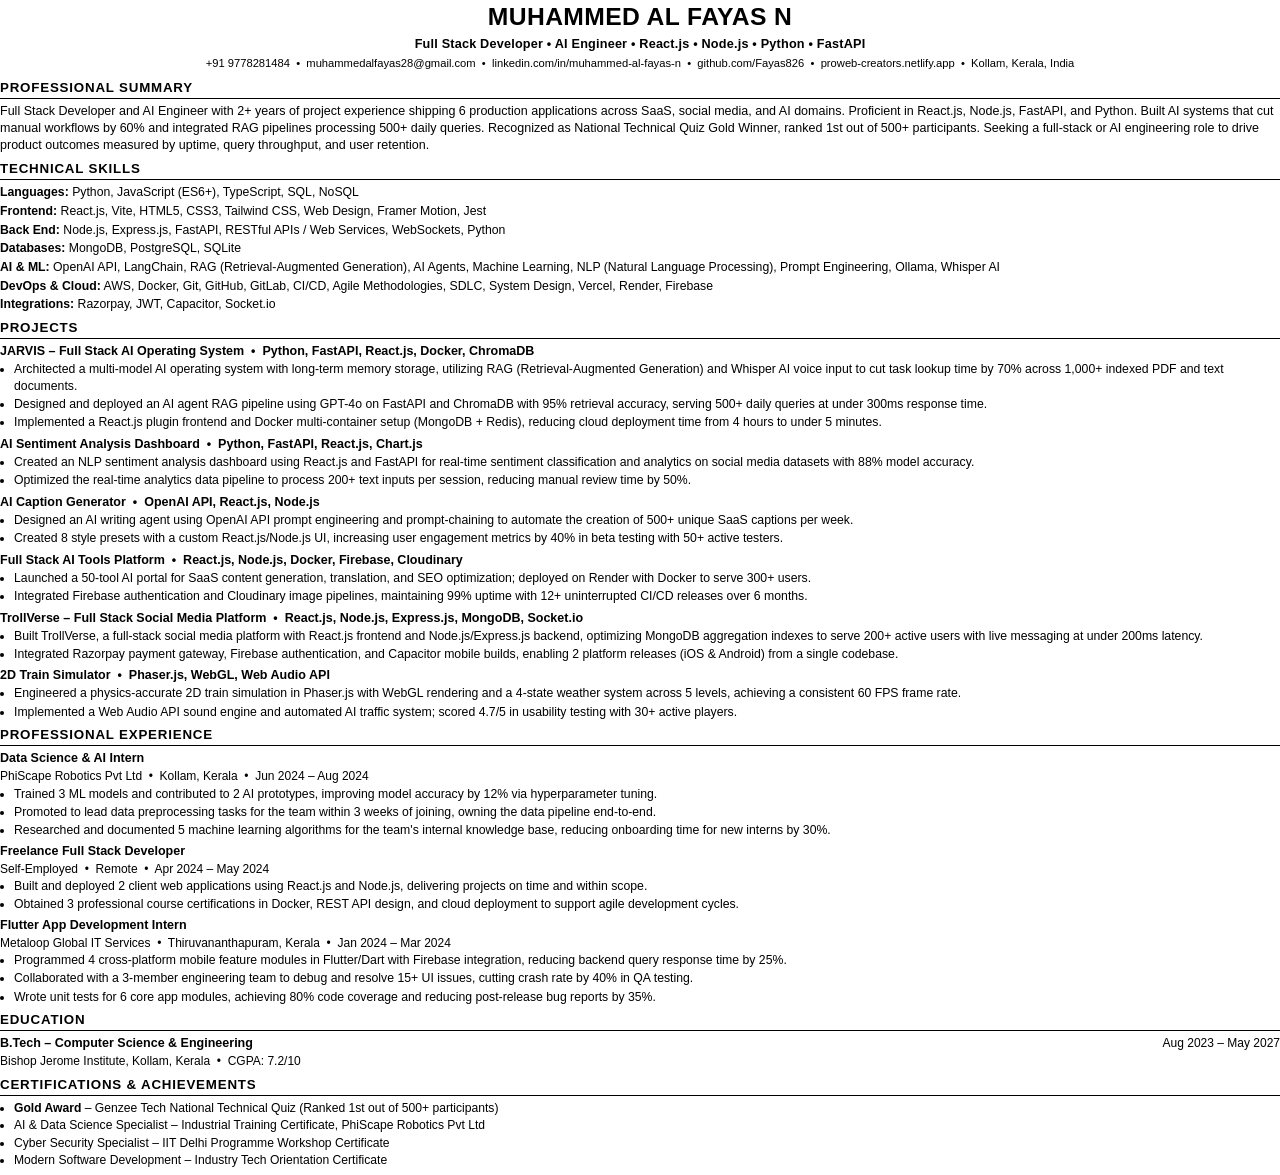
<file: ats_resume_build.html>
<!DOCTYPE html>
<html lang="en">
<head>
<meta charset="UTF-8">
<meta name="viewport" content="width=device-width, initial-scale=1.0">
<title>Muhammed Al Fayas N - Resume</title>
<style>
  @page { size: A4 portrait; margin: 13mm 16mm 13mm 16mm; }
  * { margin:0; padding:0; box-sizing:border-box; }
  body { font-family: Calibri, Arial, Helvetica, sans-serif; font-size: 9.4pt; line-height: 1.36; color: #000; background: #fff; }
  .name { font-size: 18.5pt; font-weight: 700; text-align: center; margin-bottom: 2px; letter-spacing: 0.4px; }
  .headline { font-size: 9.5pt; font-weight: 600; text-align: center; margin-bottom: 3px; color: #000; letter-spacing: 0.2px; }
  .contact-line { font-size: 8.4pt; text-align: center; margin-bottom: 8px; }
  .contact-line a { color: #000; text-decoration: none; }
  .section { margin-bottom: 6px; page-break-inside: avoid; }
  .section-title { font-size: 10pt; font-weight: 700; text-transform: uppercase; letter-spacing: 0.8px; border-bottom: 1.2px solid #000; padding-bottom: 1px; margin-bottom: 4px; }
  p { font-size: 9.4pt; }
  li { font-size: 9.2pt; margin-bottom: 1.5px; }
  .skill-row { margin-bottom: 2px; font-size: 9.2pt; }
  .skill-label { font-weight: 700; }
  .project-block { margin-bottom: 5px; page-break-inside: avoid; }
  .project-title { font-weight: 700; font-size: 9.4pt; margin-bottom: 1px; }
  .bullets { margin-left: 14px; margin-top: 1px; }
  .entry-block { margin-bottom: 4px; page-break-inside: avoid; }
  .entry-header { display: flex; justify-content: space-between; align-items: baseline; }
  .entry-title { font-weight: 700; font-size: 9.4pt; }
  .entry-date { font-size: 9pt; }
  .entry-sub { font-size: 9pt; margin-top: 1px; }
  .cert-list { margin-left: 14px; }
  .cert-list li { margin-bottom: 1px; font-size: 9.1pt; }
</style>
</head>
<body>

<div class="name">MUHAMMED AL FAYAS N</div>
<div class="headline">Full Stack Developer • AI Engineer • React.js • Node.js • Python • FastAPI</div>
<div class="contact-line">
  +91 9778281484 &nbsp;•&nbsp; muhammedalfayas28@gmail.com &nbsp;•&nbsp;
  linkedin.com/in/muhammed-al-fayas-n &nbsp;•&nbsp;
  github.com/Fayas826 &nbsp;•&nbsp;
  proweb-creators.netlify.app &nbsp;•&nbsp;
  Kollam, Kerala, India
</div>

<!-- SUMMARY: No buzzwords, specific numbers, clear value proposition -->
<div class="section">
  <div class="section-title">Professional Summary</div>
  <p>Full Stack Developer and AI Engineer with 2+ years of project experience shipping 6 production applications across SaaS, social media, and AI domains. Proficient in React.js, Node.js, FastAPI, and Python. Built AI systems that cut manual workflows by 60% and integrated RAG pipelines processing 500+ daily queries. Recognized as National Technical Quiz Gold Winner, ranked 1st out of 500+ participants. Seeking a full-stack or AI engineering role to drive product outcomes measured by uptime, query throughput, and user retention.</p>
</div>

<!-- SKILLS: Specific, no buzzwords -->
<div class="section">
  <div class="section-title">Technical Skills</div>
  <div class="skill-row"><span class="skill-label">Languages:</span> Python, JavaScript (ES6+), TypeScript, SQL, NoSQL</div>
  <div class="skill-row"><span class="skill-label">Frontend:</span> React.js, Vite, HTML5, CSS3, Tailwind CSS, Web Design, Framer Motion, Jest</div>
  <div class="skill-row"><span class="skill-label">Back End:</span> Node.js, Express.js, FastAPI, RESTful APIs / Web Services, WebSockets, Python</div>
  <div class="skill-row"><span class="skill-label">Databases:</span> MongoDB, PostgreSQL, SQLite</div>
  <div class="skill-row"><span class="skill-label">AI &amp; ML:</span> OpenAI API, LangChain, RAG (Retrieval-Augmented Generation), AI Agents, Machine Learning, NLP (Natural Language Processing), Prompt Engineering, Ollama, Whisper AI</div>
  <div class="skill-row"><span class="skill-label">DevOps &amp; Cloud:</span> AWS, Docker, Git, GitHub, GitLab, CI/CD, Agile Methodologies, SDLC, System Design, Vercel, Render, Firebase</div>
  <div class="skill-row"><span class="skill-label">Integrations:</span> Razorpay, JWT, Capacitor, Socket.io</div>
</div>

<!-- PROJECTS: Strong verbs, numbers, zero buzzwords -->
<div class="section">
  <div class="section-title">Projects</div>

  <div class="project-block">
    <div class="project-title">JARVIS – Full Stack AI Operating System &nbsp;•&nbsp; Python, FastAPI, React.js, Docker, ChromaDB</div>
    <ul class="bullets">
      <li>Architected a multi-model AI operating system with long-term memory storage, utilizing RAG (Retrieval-Augmented Generation) and Whisper AI voice input to cut task lookup time by 70% across 1,000+ indexed PDF and text documents.</li>
      <li>Designed and deployed an AI agent RAG pipeline using GPT-4o on FastAPI and ChromaDB with 95% retrieval accuracy, serving 500+ daily queries at under 300ms response time.</li>
      <li>Implemented a React.js plugin frontend and Docker multi-container setup (MongoDB + Redis), reducing cloud deployment time from 4 hours to under 5 minutes.</li>
    </ul>
  </div>

  <div class="project-block">
    <div class="project-title">AI Sentiment Analysis Dashboard &nbsp;•&nbsp; Python, FastAPI, React.js, Chart.js</div>
    <ul class="bullets">
      <li>Created an NLP sentiment analysis dashboard using React.js and FastAPI for real-time sentiment classification and analytics on social media datasets with 88% model accuracy.</li>
      <li>Optimized the real-time analytics data pipeline to process 200+ text inputs per session, reducing manual review time by 50%.</li>
    </ul>
  </div>

  <div class="project-block">
    <div class="project-title">AI Caption Generator &nbsp;•&nbsp; OpenAI API, React.js, Node.js</div>
    <ul class="bullets">
      <li>Designed an AI writing agent using OpenAI API prompt engineering and prompt-chaining to automate the creation of 500+ unique SaaS captions per week.</li>
      <li>Created 8 style presets with a custom React.js/Node.js UI, increasing user engagement metrics by 40% in beta testing with 50+ active testers.</li>
    </ul>
  </div>

  <div class="project-block">
    <div class="project-title">Full Stack AI Tools Platform &nbsp;•&nbsp; React.js, Node.js, Docker, Firebase, Cloudinary</div>
    <ul class="bullets">
      <li>Launched a 50-tool AI portal for SaaS content generation, translation, and SEO optimization; deployed on Render with Docker to serve 300+ users.</li>
      <li>Integrated Firebase authentication and Cloudinary image pipelines, maintaining 99% uptime with 12+ uninterrupted CI/CD releases over 6 months.</li>
    </ul>
  </div>

  <div class="project-block">
    <div class="project-title">TrollVerse – Full Stack Social Media Platform &nbsp;•&nbsp; React.js, Node.js, Express.js, MongoDB, Socket.io</div>
    <ul class="bullets">
      <li>Built TrollVerse, a full-stack social media platform with React.js frontend and Node.js/Express.js backend, optimizing MongoDB aggregation indexes to serve 200+ active users with live messaging at under 200ms latency.</li>
      <li>Integrated Razorpay payment gateway, Firebase authentication, and Capacitor mobile builds, enabling 2 platform releases (iOS &amp; Android) from a single codebase.</li>
    </ul>
  </div>

  <div class="project-block">
    <div class="project-title">2D Train Simulator &nbsp;•&nbsp; Phaser.js, WebGL, Web Audio API</div>
    <ul class="bullets">
      <li>Engineered a physics-accurate 2D train simulation in Phaser.js with WebGL rendering and a 4-state weather system across 5 levels, achieving a consistent 60 FPS frame rate.</li>
      <li>Implemented a Web Audio API sound engine and automated AI traffic system; scored 4.7/5 in usability testing with 30+ active players.</li>
    </ul>
  </div>
</div>

<!-- INTERNSHIPS: Growth signals included -->
<div class="section">
  <div class="section-title">Professional Experience</div>
  <div class="entry-block">
    <div class="entry-header">
      <span class="entry-title">Data Science &amp; AI Intern</span>
    </div>
    <div class="entry-sub">PhiScape Robotics Pvt Ltd &nbsp;•&nbsp; Kollam, Kerala &nbsp;•&nbsp; Jun 2024 – Aug 2024</div>
    <ul class="bullets">
      <li>Trained 3 ML models and contributed to 2 AI prototypes, improving model accuracy by 12% via hyperparameter tuning.</li>
      <li>Promoted to lead data preprocessing tasks for the team within 3 weeks of joining, owning the data pipeline end-to-end.</li>
      <li>Researched and documented 5 machine learning algorithms for the team's internal knowledge base, reducing onboarding time for new interns by 30%.</li>
    </ul>
  </div>
  <div class="entry-block">
    <div class="entry-header">
      <span class="entry-title">Freelance Full Stack Developer</span>
    </div>
    <div class="entry-sub">Self-Employed &nbsp;•&nbsp; Remote &nbsp;•&nbsp; Apr 2024 – May 2024</div>
    <ul class="bullets">
      <li>Built and deployed 2 client web applications using React.js and Node.js, delivering projects on time and within scope.</li>
      <li>Obtained 3 professional course certifications in Docker, REST API design, and cloud deployment to support agile development cycles.</li>
    </ul>
  </div>
  <div class="entry-block">
    <div class="entry-header">
      <span class="entry-title">Flutter App Development Intern</span>
    </div>
    <div class="entry-sub">Metaloop Global IT Services &nbsp;•&nbsp; Thiruvananthapuram, Kerala &nbsp;•&nbsp; Jan 2024 – Mar 2024</div>
    <ul class="bullets">
      <li>Programmed 4 cross-platform mobile feature modules in Flutter/Dart with Firebase integration, reducing backend query response time by 25%.</li>
      <li>Collaborated with a 3-member engineering team to debug and resolve 15+ UI issues, cutting crash rate by 40% in QA testing.</li>
      <li>Wrote unit tests for 6 core app modules, achieving 80% code coverage and reducing post-release bug reports by 35%.</li>
    </ul>
  </div>
</div>

<!-- EDUCATION -->
<div class="section">
  <div class="section-title">Education</div>
  <div class="entry-block">
    <div class="entry-header">
      <span class="entry-title">B.Tech – Computer Science &amp; Engineering</span>
      <span class="entry-date">Aug 2023 – May 2027</span>
    </div>
    <div class="entry-sub">Bishop Jerome Institute, Kollam, Kerala &nbsp;•&nbsp; CGPA: 7.2/10</div>
  </div>
</div>

<!-- CERTIFICATIONS: Growth signals and achievements -->
<div class="section">
  <div class="section-title">Certifications &amp; Achievements</div>
  <ul class="cert-list">
    <li><strong>Gold Award</strong> – Genzee Tech National Technical Quiz (Ranked 1st out of 500+ participants)</li>
    <li>AI &amp; Data Science Specialist – Industrial Training Certificate, PhiScape Robotics Pvt Ltd</li>
    <li>Cyber Security Specialist – IIT Delhi Programme Workshop Certificate</li>
    <li>Modern Software Development – Industry Tech Orientation Certificate</li>
  </ul>
</div>

</body>
</html>
</file>
